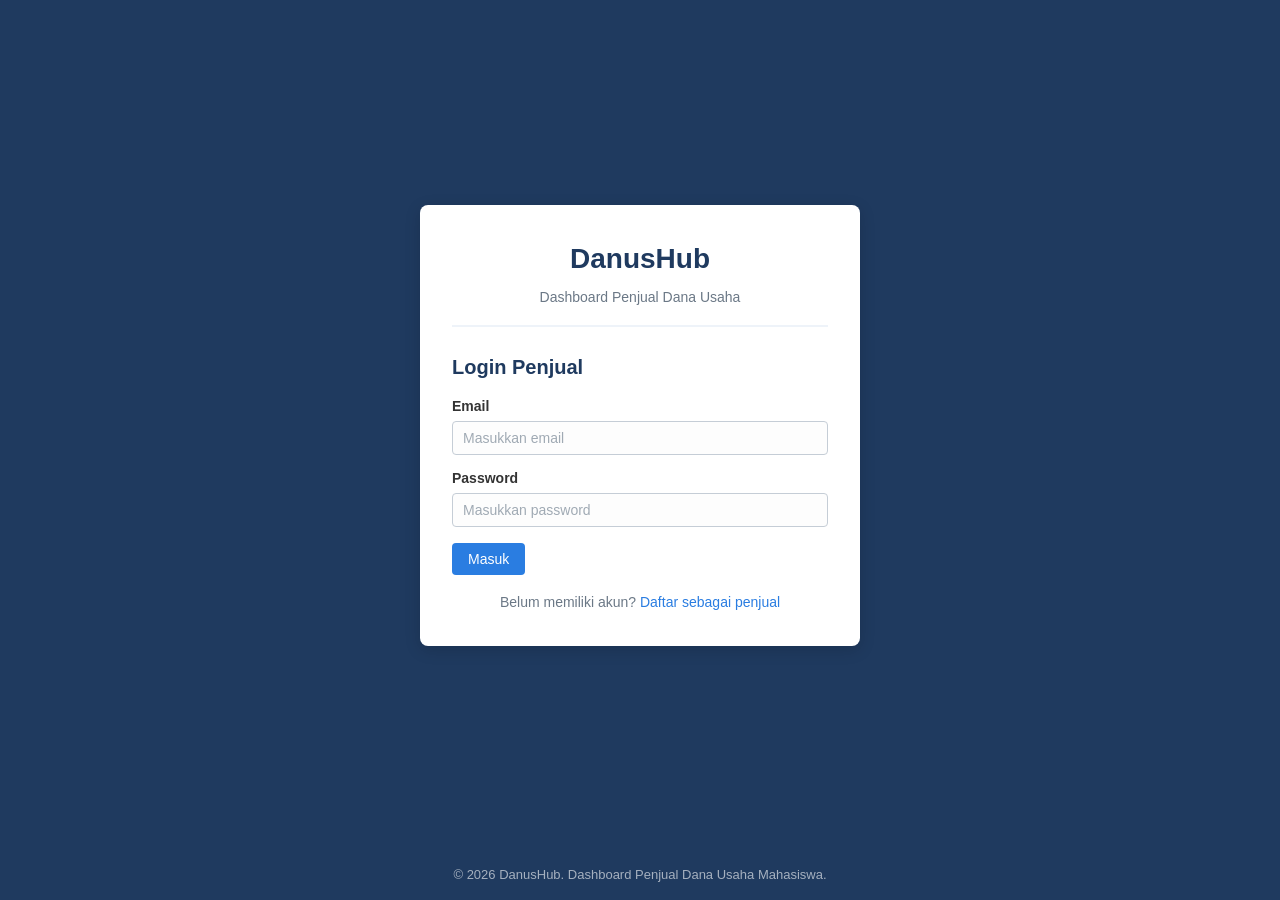
<file: index.html>
<!DOCTYPE html>
<html lang="id">
<head>
    <meta charset="UTF-8">
    <meta http-equiv="refresh" content="0; url=login.html">
    <title>DanusHub - Redirect</title>
</head>
<body>
    <p>Mengalihkan ke halaman login... <a href="login.html">Klik di sini jika tidak otomatis.</a></p>
</body>
</html>
</file>
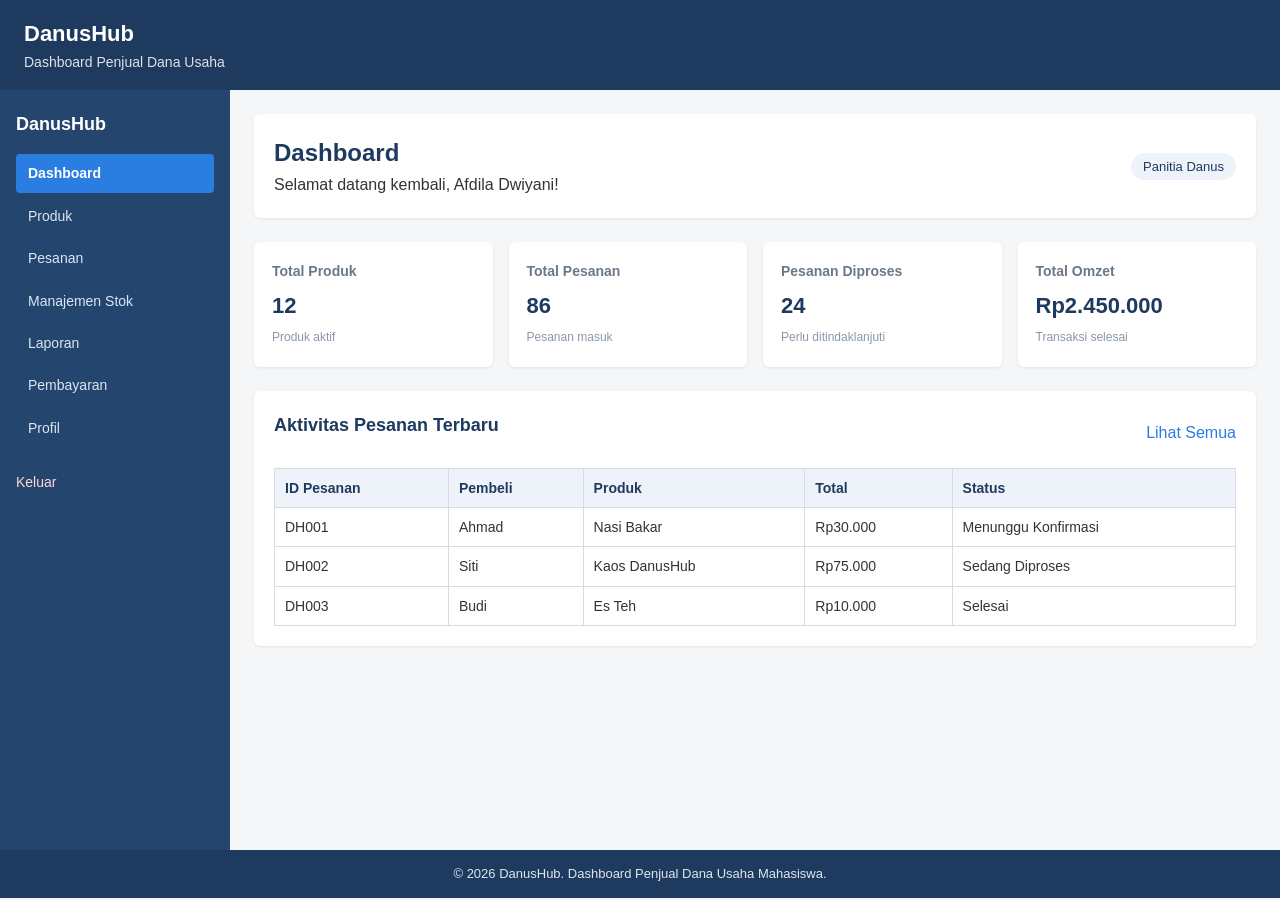
<file: dashboard.html>
<!DOCTYPE html>
<html lang="id">
<head>
    <meta charset="UTF-8">
    <meta name="viewport" content="width=device-width, initial-scale=1.0">
    <title>DanusHub - Dashboard</title>
    <link rel="stylesheet" href="style.css">
</head>
<body>
    <header class="topbar">
        <h1>DanusHub</h1>
        <p>Dashboard Penjual Dana Usaha</p>
    </header>

    <div class="layout">
        <aside class="sidebar">
            <h2>DanusHub</h2>
            <nav>
                <ul>
                    <li><a href="dashboard.html" class="active">Dashboard</a></li>
                    <li><a href="produk.html">Produk</a></li>
                    <li><a href="pesanan.html">Pesanan</a></li>
                    <li><a href="stok.html">Manajemen Stok</a></li>
                    <li><a href="laporan.html">Laporan</a></li>
                    <li><a href="pembayaran.html">Pembayaran</a></li>
                    <li><a href="profil.html">Profil</a></li>
                </ul>
            </nav>
            <a href="login.html">Keluar</a>
        </aside>

        <main class="main-content">
            <section class="dashboard-header">
                <div>
                    <h2>Dashboard</h2>
                    <p>Selamat datang kembali, Afdila Dwiyani!</p>
                </div>
                <div class="user-info">
                    <span>Panitia Danus</span>
                </div>
            </section>

            <section class="statistics">
                <article class="stat-card">
                    <h3>Total Produk</h3>
                    <p>12</p>
                    <span>Produk aktif</span>
                </article>
                <article class="stat-card">
                    <h3>Total Pesanan</h3>
                    <p>86</p>
                    <span>Pesanan masuk</span>
                </article>
                <article class="stat-card">
                    <h3>Pesanan Diproses</h3>
                    <p>24</p>
                    <span>Perlu ditindaklanjuti</span>
                </article>
                <article class="stat-card">
                    <h3>Total Omzet</h3>
                    <p>Rp2.450.000</p>
                    <span>Transaksi selesai</span>
                </article>
            </section>

            <section class="content-section">
                <div class="section-title">
                    <h2>Aktivitas Pesanan Terbaru</h2>
                    <a href="pesanan.html">Lihat Semua</a>
                </div>

                <table>
                    <thead>
                        <tr>
                            <th>ID Pesanan</th>
                            <th>Pembeli</th>
                            <th>Produk</th>
                            <th>Total</th>
                            <th>Status</th>
                        </tr>
                    </thead>
                    <tbody>
                        <tr>
                            <td>DH001</td>
                            <td>Ahmad</td>
                            <td>Nasi Bakar</td>
                            <td>Rp30.000</td>
                            <td>Menunggu Konfirmasi</td>
                        </tr>
                        <tr>
                            <td>DH002</td>
                            <td>Siti</td>
                            <td>Kaos DanusHub</td>
                            <td>Rp75.000</td>
                            <td>Sedang Diproses</td>
                        </tr>
                        <tr>
                            <td>DH003</td>
                            <td>Budi</td>
                            <td>Es Teh</td>
                            <td>Rp10.000</td>
                            <td>Selesai</td>
                        </tr>
                    </tbody>
                </table>
            </section>
        </main>
    </div>

    <footer>
        <p>&copy; 2026 DanusHub. Dashboard Penjual Dana Usaha Mahasiswa.</p>
    </footer>
</body>
</html>
</file>
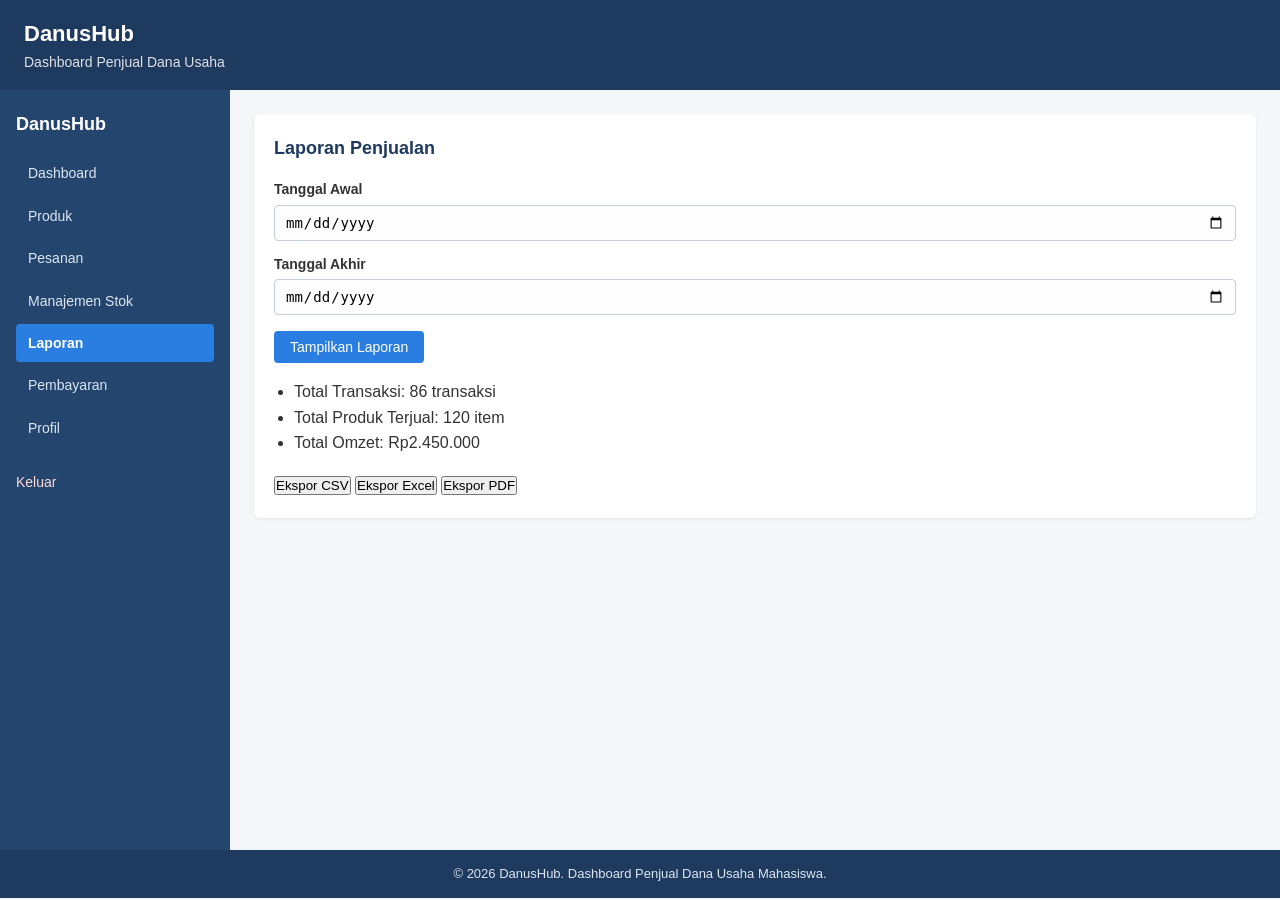
<file: laporan.html>
<!DOCTYPE html>
<html lang="id">
<head>
    <meta charset="UTF-8">
    <meta name="viewport" content="width=device-width, initial-scale=1.0">
    <title>DanusHub - Laporan</title>
    <link rel="stylesheet" href="style.css">
</head>
<body>
    <header class="topbar">
        <h1>DanusHub</h1>
        <p>Dashboard Penjual Dana Usaha</p>
    </header>

    <div class="layout">
        <aside class="sidebar">
            <h2>DanusHub</h2>
            <nav>
                <ul>
                    <li><a href="dashboard.html">Dashboard</a></li>
                    <li><a href="produk.html">Produk</a></li>
                    <li><a href="pesanan.html">Pesanan</a></li>
                    <li><a href="stok.html">Manajemen Stok</a></li>
                    <li><a href="laporan.html" class="active">Laporan</a></li>
                    <li><a href="pembayaran.html">Pembayaran</a></li>
                    <li><a href="profil.html">Profil</a></li>
                </ul>
            </nav>
            <a href="login.html">Keluar</a>
        </aside>

        <main class="main-content">
            <section class="content-section">
                <h2>Laporan Penjualan</h2>
                <form>
                    <label for="tanggal-awal">Tanggal Awal</label>
                    <input type="date" id="tanggal-awal">

                    <label for="tanggal-akhir">Tanggal Akhir</label>
                    <input type="date" id="tanggal-akhir">

                    <button type="submit">Tampilkan Laporan</button>
                </form>

                <ul style="margin-top: 16px; padding-left: 20px;">
                    <li>Total Transaksi: 86 transaksi</li>
                    <li>Total Produk Terjual: 120 item</li>
                    <li>Total Omzet: Rp2.450.000</li>
                </ul>

                <div style="margin-top: 16px;">
                    <button type="button">Ekspor CSV</button>
                    <button type="button">Ekspor Excel</button>
                    <button type="button">Ekspor PDF</button>
                </div>
            </section>
        </main>
    </div>

    <footer>
        <p>&copy; 2026 DanusHub. Dashboard Penjual Dana Usaha Mahasiswa.</p>
    </footer>
</body>
</html>
</file>
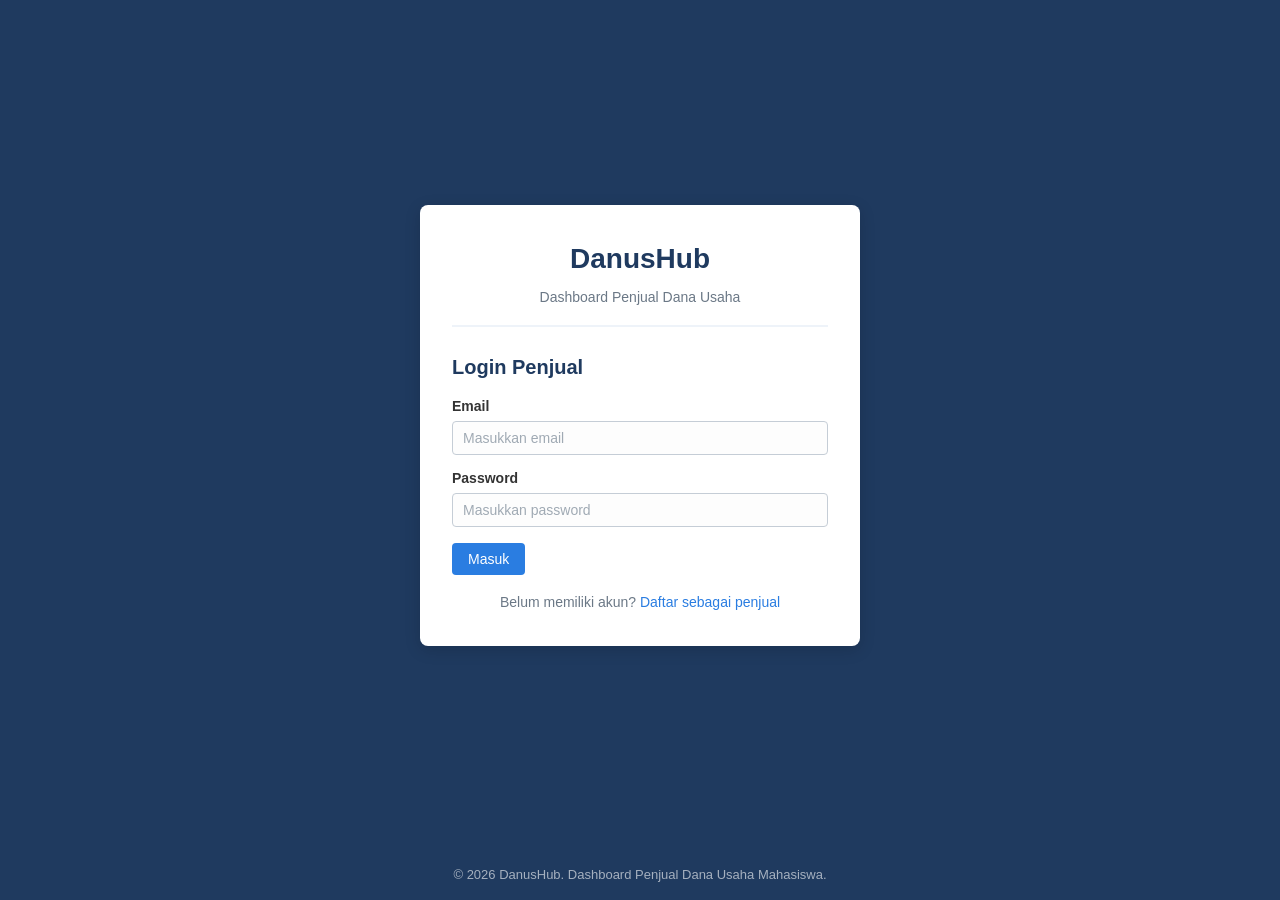
<file: login.html>
<!DOCTYPE html>
<html lang="id">
<head>
    <meta charset="UTF-8">
    <meta name="viewport" content="width=device-width, initial-scale=1.0">
    <title>DanusHub - Login</title>
    <link rel="stylesheet" href="style.css">
</head>
<body class="auth-page">

    <div class="auth-container">
        <div class="auth-card">
            <div class="auth-header">
                <h1>DanusHub</h1>
                <p>Dashboard Penjual Dana Usaha</p>
            </div>

            <h2>Login Penjual</h2>

            <form action="dashboard.html">
                <label for="login-email">Email</label>
                <input type="email" id="login-email" name="login-email" placeholder="Masukkan email" required>

                <label for="login-password">Password</label>
                <input type="password" id="login-password" name="login-password" placeholder="Masukkan password" required>

                <button type="submit">Masuk</button>
            </form>

            <p class="auth-link">Belum memiliki akun? <a href="pendaftaran.html">Daftar sebagai penjual</a></p>
        </div>
    </div>

    <footer>
        <p>&copy; 2026 DanusHub. Dashboard Penjual Dana Usaha Mahasiswa.</p>
    </footer>

</body>
</html>
</file>
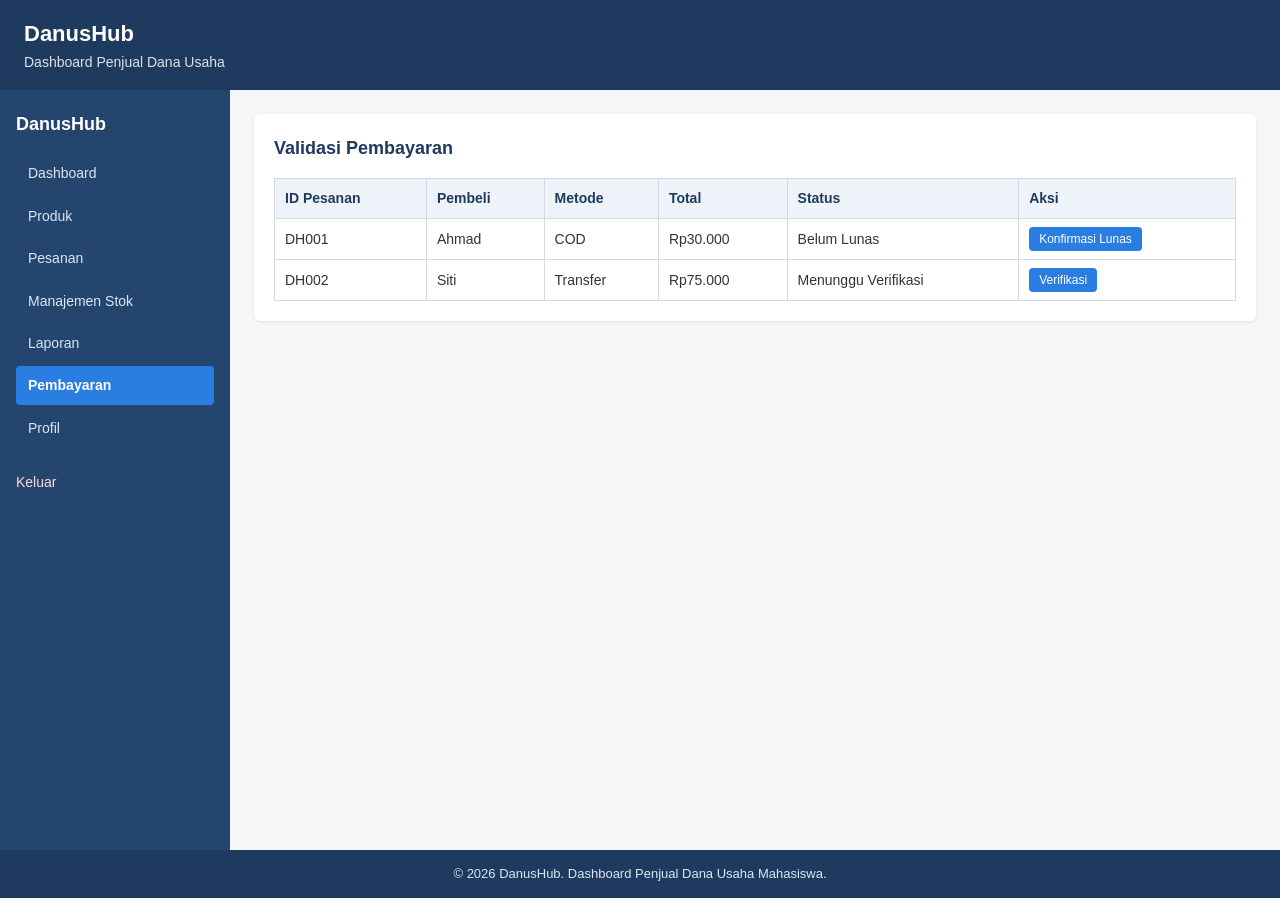
<file: pembayaran.html>
<!DOCTYPE html>
<html lang="id">
<head>
    <meta charset="UTF-8">
    <meta name="viewport" content="width=device-width, initial-scale=1.0">
    <title>DanusHub - Pembayaran</title>
    <link rel="stylesheet" href="style.css">
</head>
<body>
    <header class="topbar">
        <h1>DanusHub</h1>
        <p>Dashboard Penjual Dana Usaha</p>
    </header>

    <div class="layout">
        <aside class="sidebar">
            <h2>DanusHub</h2>
            <nav>
                <ul>
                    <li><a href="dashboard.html">Dashboard</a></li>
                    <li><a href="produk.html">Produk</a></li>
                    <li><a href="pesanan.html">Pesanan</a></li>
                    <li><a href="stok.html">Manajemen Stok</a></li>
                    <li><a href="laporan.html">Laporan</a></li>
                    <li><a href="pembayaran.html" class="active">Pembayaran</a></li>
                    <li><a href="profil.html">Profil</a></li>
                </ul>
            </nav>
            <a href="login.html">Keluar</a>
        </aside>

        <main class="main-content">
            <section class="content-section">
                <h2>Validasi Pembayaran</h2>
                <table>
                    <thead>
                        <tr>
                            <th>ID Pesanan</th>
                            <th>Pembeli</th>
                            <th>Metode</th>
                            <th>Total</th>
                            <th>Status</th>
                            <th>Aksi</th>
                        </tr>
                    </thead>
                    <tbody>
                        <tr>
                            <td>DH001</td>
                            <td>Ahmad</td>
                            <td>COD</td>
                            <td>Rp30.000</td>
                            <td>Belum Lunas</td>
                            <td><button type="button">Konfirmasi Lunas</button></td>
                        </tr>
                        <tr>
                            <td>DH002</td>
                            <td>Siti</td>
                            <td>Transfer</td>
                            <td>Rp75.000</td>
                            <td>Menunggu Verifikasi</td>
                            <td><button type="button">Verifikasi</button></td>
                        </tr>
                    </tbody>
                </table>
            </section>
        </main>
    </div>

    <footer>
        <p>&copy; 2026 DanusHub. Dashboard Penjual Dana Usaha Mahasiswa.</p>
    </footer>
</body>
</html>
</file>
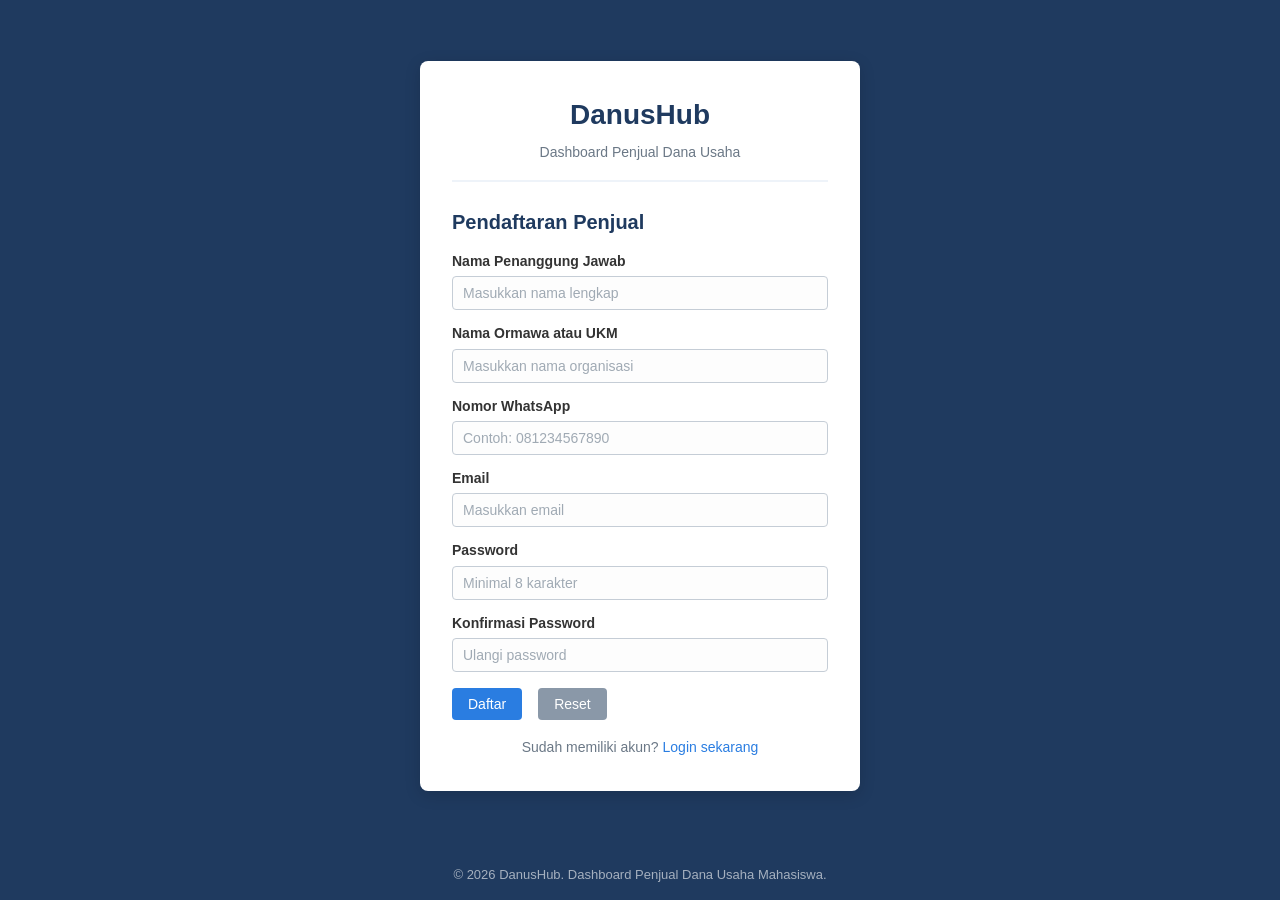
<file: pendaftaran.html>
<!DOCTYPE html>
<html lang="id">
<head>
    <meta charset="UTF-8">
    <meta name="viewport" content="width=device-width, initial-scale=1.0">
    <title>DanusHub - Pendaftaran</title>
    <link rel="stylesheet" href="style.css">
</head>
<body class="auth-page">

    <div class="auth-container">
        <div class="auth-card">
            <div class="auth-header">
                <h1>DanusHub</h1>
                <p>Dashboard Penjual Dana Usaha</p>
            </div>

            <h2>Pendaftaran Penjual</h2>

            <form action="dashboard.html">
                <label for="nama-penanggung-jawab">Nama Penanggung Jawab</label>
                <input type="text" id="nama-penanggung-jawab" name="nama-penanggung-jawab" placeholder="Masukkan nama lengkap" required>

                <label for="nama-ormawa">Nama Ormawa atau UKM</label>
                <input type="text" id="nama-ormawa" name="nama-ormawa" placeholder="Masukkan nama organisasi" required>

                <label for="nomor-whatsapp">Nomor WhatsApp</label>
                <input type="tel" id="nomor-whatsapp" name="nomor-whatsapp" placeholder="Contoh: 081234567890" required>

                <label for="email-pendaftaran">Email</label>
                <input type="email" id="email-pendaftaran" name="email-pendaftaran" placeholder="Masukkan email" required>

                <label for="password-pendaftaran">Password</label>
                <input type="password" id="password-pendaftaran" name="password-pendaftaran" placeholder="Minimal 8 karakter" required>

                <label for="konfirmasi-password">Konfirmasi Password</label>
                <input type="password" id="konfirmasi-password" name="konfirmasi-password" placeholder="Ulangi password" required>

                <div class="auth-buttons">
                    <button type="submit">Daftar</button>
                    <button type="reset">Reset</button>
                </div>
            </form>

            <p class="auth-link">Sudah memiliki akun? <a href="login.html">Login sekarang</a></p>
        </div>
    </div>

    <footer>
        <p>&copy; 2026 DanusHub. Dashboard Penjual Dana Usaha Mahasiswa.</p>
    </footer>

</body>
</html>
</file>
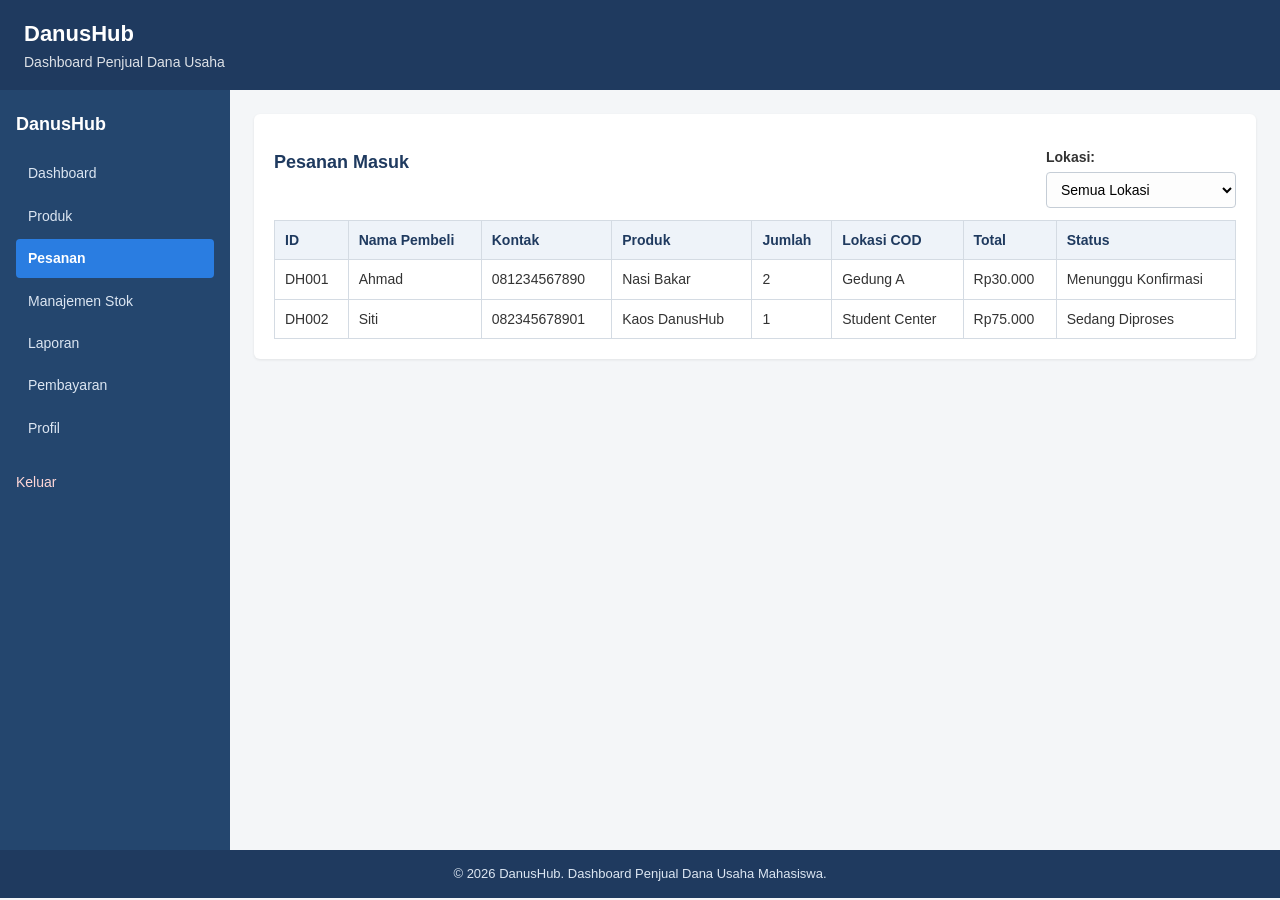
<file: pesanan.html>
<!DOCTYPE html>
<html lang="id">
<head>
    <meta charset="UTF-8">
    <meta name="viewport" content="width=device-width, initial-scale=1.0">
    <title>DanusHub - Pesanan</title>
    <link rel="stylesheet" href="style.css">
</head>
<body>
    <header class="topbar">
        <h1>DanusHub</h1>
        <p>Dashboard Penjual Dana Usaha</p>
    </header>

    <div class="layout">
        <aside class="sidebar">
            <h2>DanusHub</h2>
            <nav>
                <ul>
                    <li><a href="dashboard.html">Dashboard</a></li>
                    <li><a href="produk.html">Produk</a></li>
                    <li><a href="pesanan.html" class="active">Pesanan</a></li>
                    <li><a href="stok.html">Manajemen Stok</a></li>
                    <li><a href="laporan.html">Laporan</a></li>
                    <li><a href="pembayaran.html">Pembayaran</a></li>
                    <li><a href="profil.html">Profil</a></li>
                </ul>
            </nav>
            <a href="login.html">Keluar</a>
        </aside>

        <main class="main-content">
            <section class="content-section">
                <div class="section-title">
                    <h2>Pesanan Masuk</h2>
                    <form>
                        <label for="filter-lokasi">Lokasi:</label>
                        <select id="filter-lokasi">
                            <option>Semua Lokasi</option>
                            <option>Gedung A</option>
                            <option>Gedung Kuliah Terpadu</option>
                            <option>Student Center</option>
                        </select>
                    </form>
                </div>

                <table>
                    <thead>
                        <tr>
                            <th>ID</th>
                            <th>Nama Pembeli</th>
                            <th>Kontak</th>
                            <th>Produk</th>
                            <th>Jumlah</th>
                            <th>Lokasi COD</th>
                            <th>Total</th>
                            <th>Status</th>
                        </tr>
                    </thead>
                    <tbody>
                        <tr>
                            <td>DH001</td>
                            <td>Ahmad</td>
                            <td>081234567890</td>
                            <td>Nasi Bakar</td>
                            <td>2</td>
                            <td>Gedung A</td>
                            <td>Rp30.000</td>
                            <td>Menunggu Konfirmasi</td>
                        </tr>
                        <tr>
                            <td>DH002</td>
                            <td>Siti</td>
                            <td>082345678901</td>
                            <td>Kaos DanusHub</td>
                            <td>1</td>
                            <td>Student Center</td>
                            <td>Rp75.000</td>
                            <td>Sedang Diproses</td>
                        </tr>
                    </tbody>
                </table>
            </section>
        </main>
    </div>

    <footer>
        <p>&copy; 2026 DanusHub. Dashboard Penjual Dana Usaha Mahasiswa.</p>
    </footer>
</body>
</html>
</file>
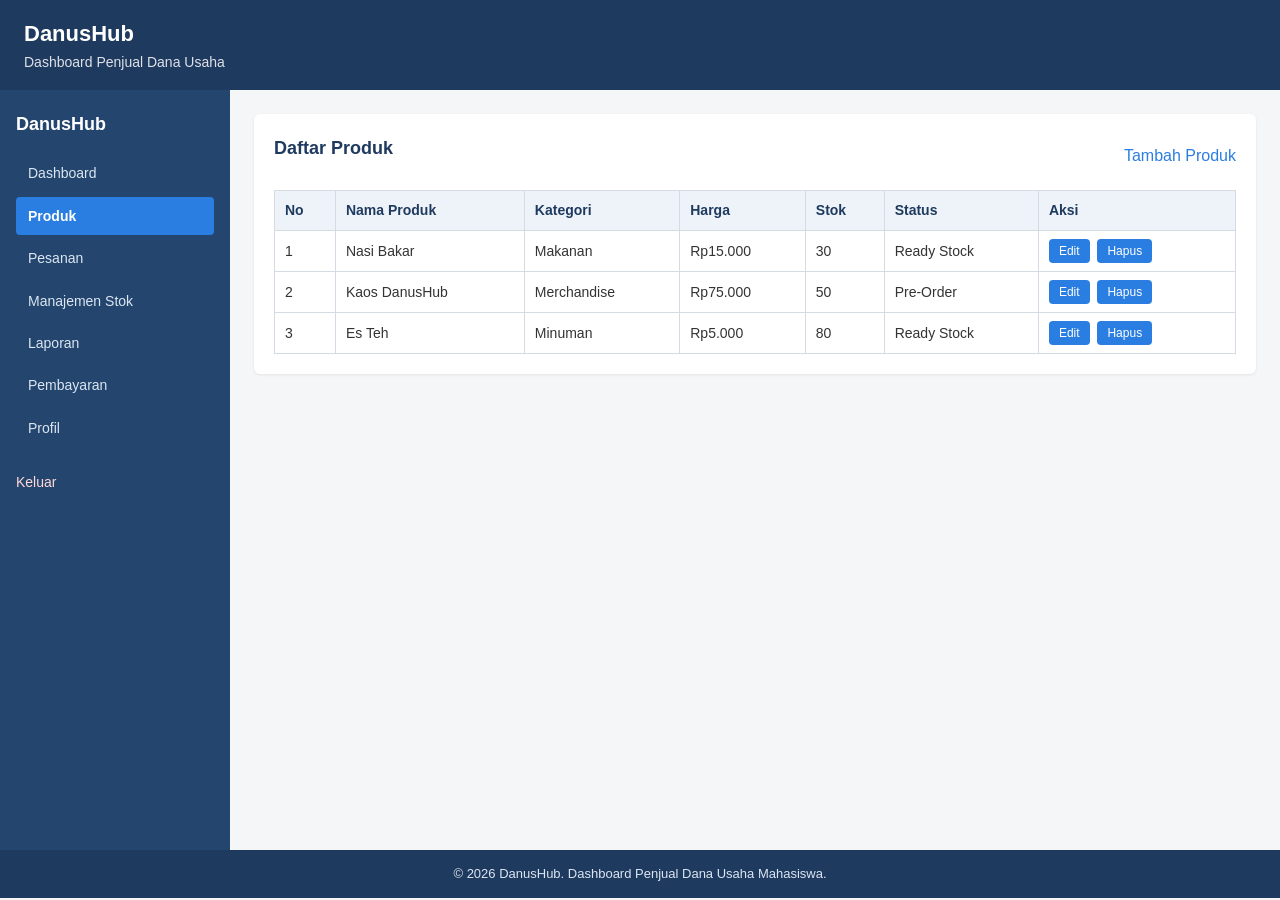
<file: produk.html>
<!DOCTYPE html>
<html lang="id">
<head>
    <meta charset="UTF-8">
    <meta name="viewport" content="width=device-width, initial-scale=1.0">
    <title>DanusHub - Produk</title>
    <link rel="stylesheet" href="style.css">
</head>
<body>
    <header class="topbar">
        <h1>DanusHub</h1>
        <p>Dashboard Penjual Dana Usaha</p>
    </header>

    <div class="layout">
        <aside class="sidebar">
            <h2>DanusHub</h2>
            <nav>
                <ul>
                    <li><a href="dashboard.html">Dashboard</a></li>
                    <li><a href="produk.html" class="active">Produk</a></li>
                    <li><a href="pesanan.html">Pesanan</a></li>
                    <li><a href="stok.html">Manajemen Stok</a></li>
                    <li><a href="laporan.html">Laporan</a></li>
                    <li><a href="pembayaran.html">Pembayaran</a></li>
                    <li><a href="profil.html">Profil</a></li>
                </ul>
            </nav>
            <a href="login.html">Keluar</a>
        </aside>

        <main class="main-content">
            <section class="content-section">
                <div class="section-title">
                    <h2>Daftar Produk</h2>
                    <a href="tambah-produk.html">Tambah Produk</a>
                </div>

                <table>
                    <thead>
                        <tr>
                            <th>No</th>
                            <th>Nama Produk</th>
                            <th>Kategori</th>
                            <th>Harga</th>
                            <th>Stok</th>
                            <th>Status</th>
                            <th>Aksi</th>
                        </tr>
                    </thead>
                    <tbody>
                        <tr>
                            <td>1</td>
                            <td>Nasi Bakar</td>
                            <td>Makanan</td>
                            <td>Rp15.000</td>
                            <td>30</td>
                            <td>Ready Stock</td>
                            <td>
                                <button type="button">Edit</button>
                                <button type="button">Hapus</button>
                            </td>
                        </tr>
                        <tr>
                            <td>2</td>
                            <td>Kaos DanusHub</td>
                            <td>Merchandise</td>
                            <td>Rp75.000</td>
                            <td>50</td>
                            <td>Pre-Order</td>
                            <td>
                                <button type="button">Edit</button>
                                <button type="button">Hapus</button>
                            </td>
                        </tr>
                        <tr>
                            <td>3</td>
                            <td>Es Teh</td>
                            <td>Minuman</td>
                            <td>Rp5.000</td>
                            <td>80</td>
                            <td>Ready Stock</td>
                            <td>
                                <button type="button">Edit</button>
                                <button type="button">Hapus</button>
                            </td>
                        </tr>
                    </tbody>
                </table>
            </section>
        </main>
    </div>

    <footer>
        <p>&copy; 2026 DanusHub. Dashboard Penjual Dana Usaha Mahasiswa.</p>
    </footer>
</body>
</html>
</file>
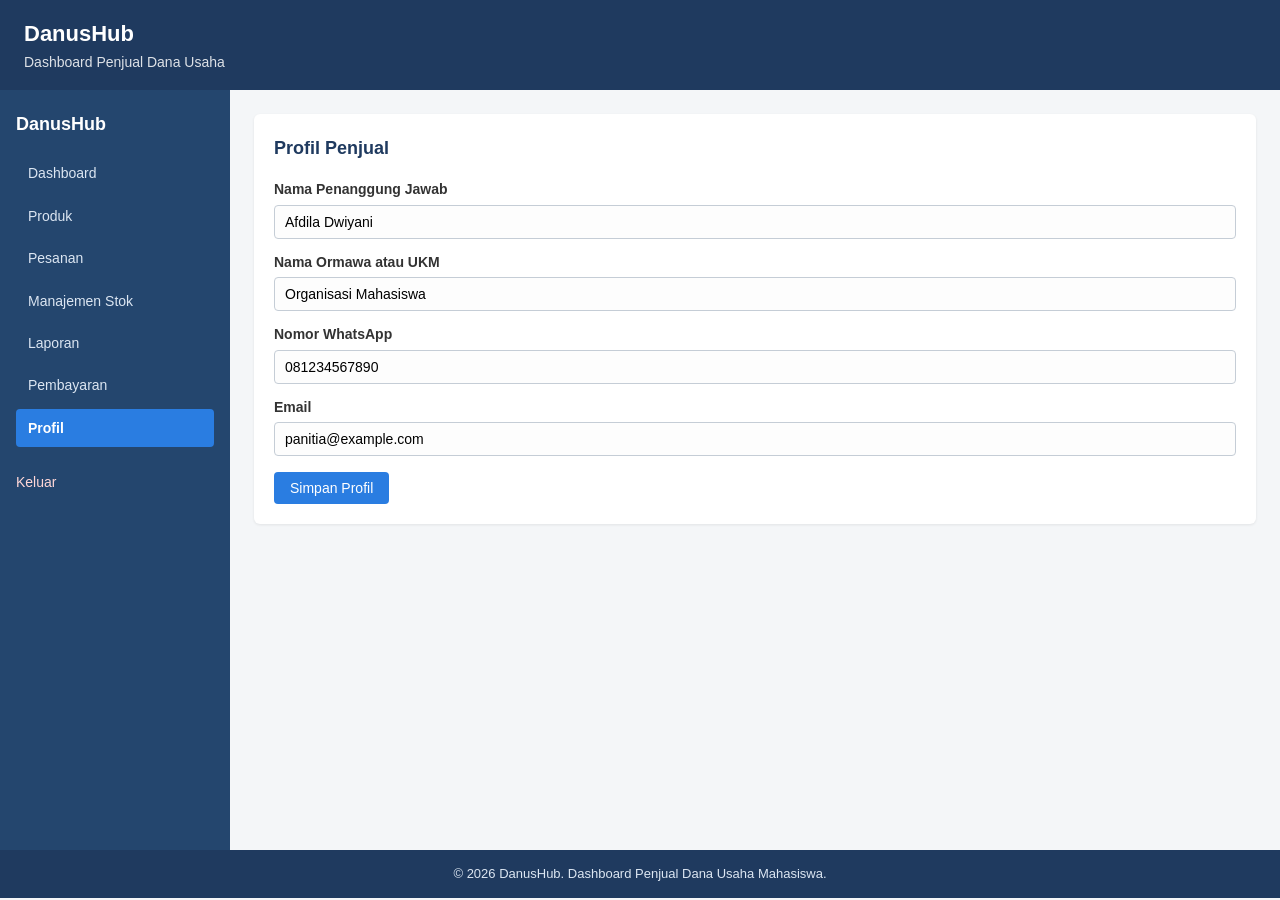
<file: profil.html>
<!DOCTYPE html>
<html lang="id">
<head>
    <meta charset="UTF-8">
    <meta name="viewport" content="width=device-width, initial-scale=1.0">
    <title>DanusHub - Profil</title>
    <link rel="stylesheet" href="style.css">
</head>
<body>
    <header class="topbar">
        <h1>DanusHub</h1>
        <p>Dashboard Penjual Dana Usaha</p>
    </header>

    <div class="layout">
        <aside class="sidebar">
            <h2>DanusHub</h2>
            <nav>
                <ul>
                    <li><a href="dashboard.html">Dashboard</a></li>
                    <li><a href="produk.html">Produk</a></li>
                    <li><a href="pesanan.html">Pesanan</a></li>
                    <li><a href="stok.html">Manajemen Stok</a></li>
                    <li><a href="laporan.html">Laporan</a></li>
                    <li><a href="pembayaran.html">Pembayaran</a></li>
                    <li><a href="profil.html" class="active">Profil</a></li>
                </ul>
            </nav>
            <a href="login.html">Keluar</a>
        </aside>

        <main class="main-content">
            <section class="content-section">
                <h2>Profil Penjual</h2>
                <form>
                    <label for="nama">Nama Penanggung Jawab</label>
                    <input type="text" id="nama" value="Afdila Dwiyani">

                    <label for="ormawa">Nama Ormawa atau UKM</label>
                    <input type="text" id="ormawa" value="Organisasi Mahasiswa">

                    <label for="whatsapp">Nomor WhatsApp</label>
                    <input type="tel" id="whatsapp" value="081234567890">

                    <label for="email">Email</label>
                    <input type="email" id="email" value="panitia@example.com">

                    <button type="submit">Simpan Profil</button>
                </form>
            </section>
        </main>
    </div>

    <footer>
        <p>&copy; 2026 DanusHub. Dashboard Penjual Dana Usaha Mahasiswa.</p>
    </footer>
</body>
</html>
</file>
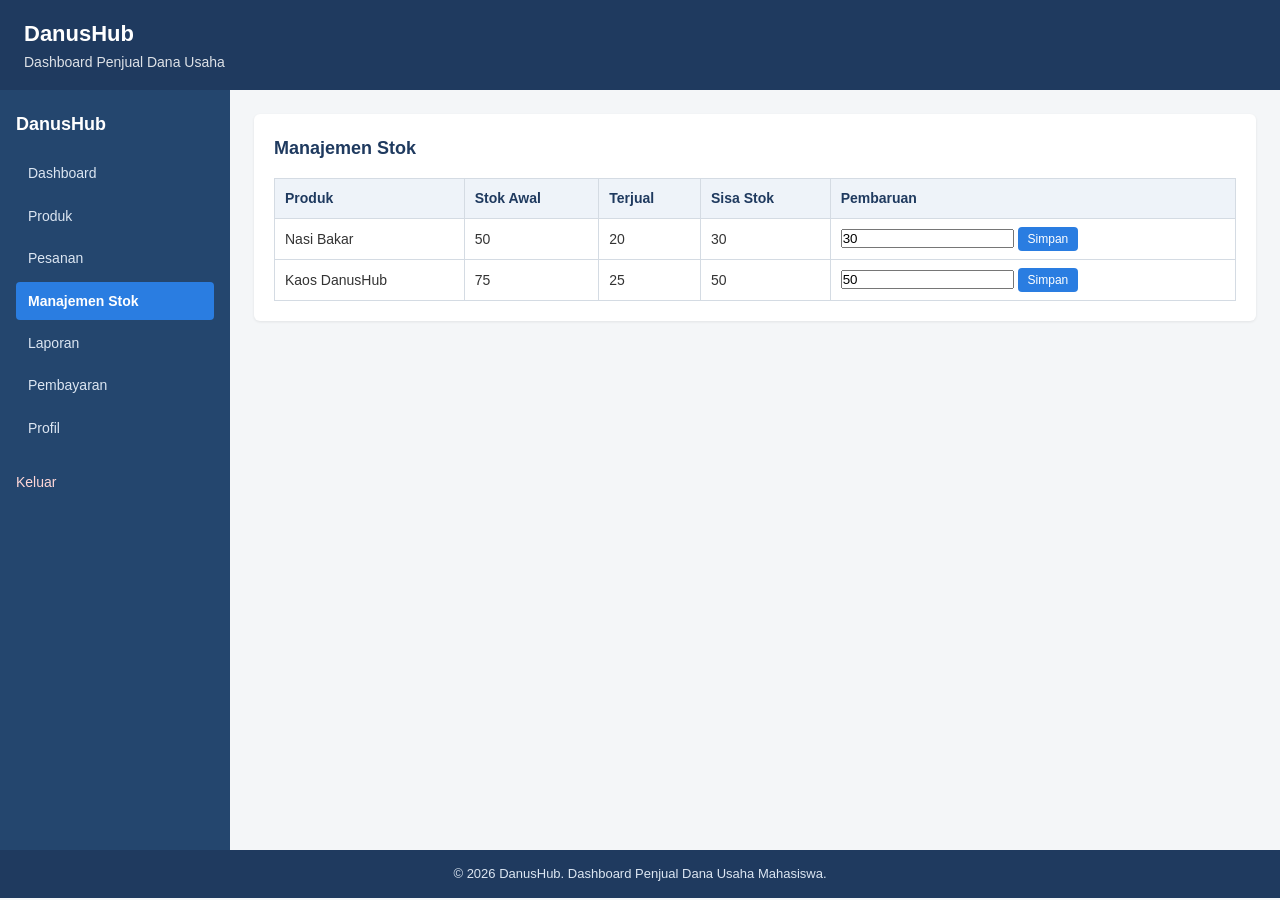
<file: stok.html>
<!DOCTYPE html>
<html lang="id">
<head>
    <meta charset="UTF-8">
    <meta name="viewport" content="width=device-width, initial-scale=1.0">
    <title>DanusHub - Manajemen Stok</title>
    <link rel="stylesheet" href="style.css">
</head>
<body>
    <header class="topbar">
        <h1>DanusHub</h1>
        <p>Dashboard Penjual Dana Usaha</p>
    </header>

    <div class="layout">
        <aside class="sidebar">
            <h2>DanusHub</h2>
            <nav>
                <ul>
                    <li><a href="dashboard.html">Dashboard</a></li>
                    <li><a href="produk.html">Produk</a></li>
                    <li><a href="pesanan.html">Pesanan</a></li>
                    <li><a href="stok.html" class="active">Manajemen Stok</a></li>
                    <li><a href="laporan.html">Laporan</a></li>
                    <li><a href="pembayaran.html">Pembayaran</a></li>
                    <li><a href="profil.html">Profil</a></li>
                </ul>
            </nav>
            <a href="login.html">Keluar</a>
        </aside>

        <main class="main-content">
            <section class="content-section">
                <h2>Manajemen Stok</h2>
                <table>
                    <thead>
                        <tr>
                            <th>Produk</th>
                            <th>Stok Awal</th>
                            <th>Terjual</th>
                            <th>Sisa Stok</th>
                            <th>Pembaruan</th>
                        </tr>
                    </thead>
                    <tbody>
                        <tr>
                            <td>Nasi Bakar</td>
                            <td>50</td>
                            <td>20</td>
                            <td>30</td>
                            <td>
                                <input type="number" value="30">
                                <button type="button">Simpan</button>
                            </td>
                        </tr>
                        <tr>
                            <td>Kaos DanusHub</td>
                            <td>75</td>
                            <td>25</td>
                            <td>50</td>
                            <td>
                                <input type="number" value="50">
                                <button type="button">Simpan</button>
                            </td>
                        </tr>
                    </tbody>
                </table>
            </section>
        </main>
    </div>

    <footer>
        <p>&copy; 2026 DanusHub. Dashboard Penjual Dana Usaha Mahasiswa.</p>
    </footer>
</body>
</html>
</file>
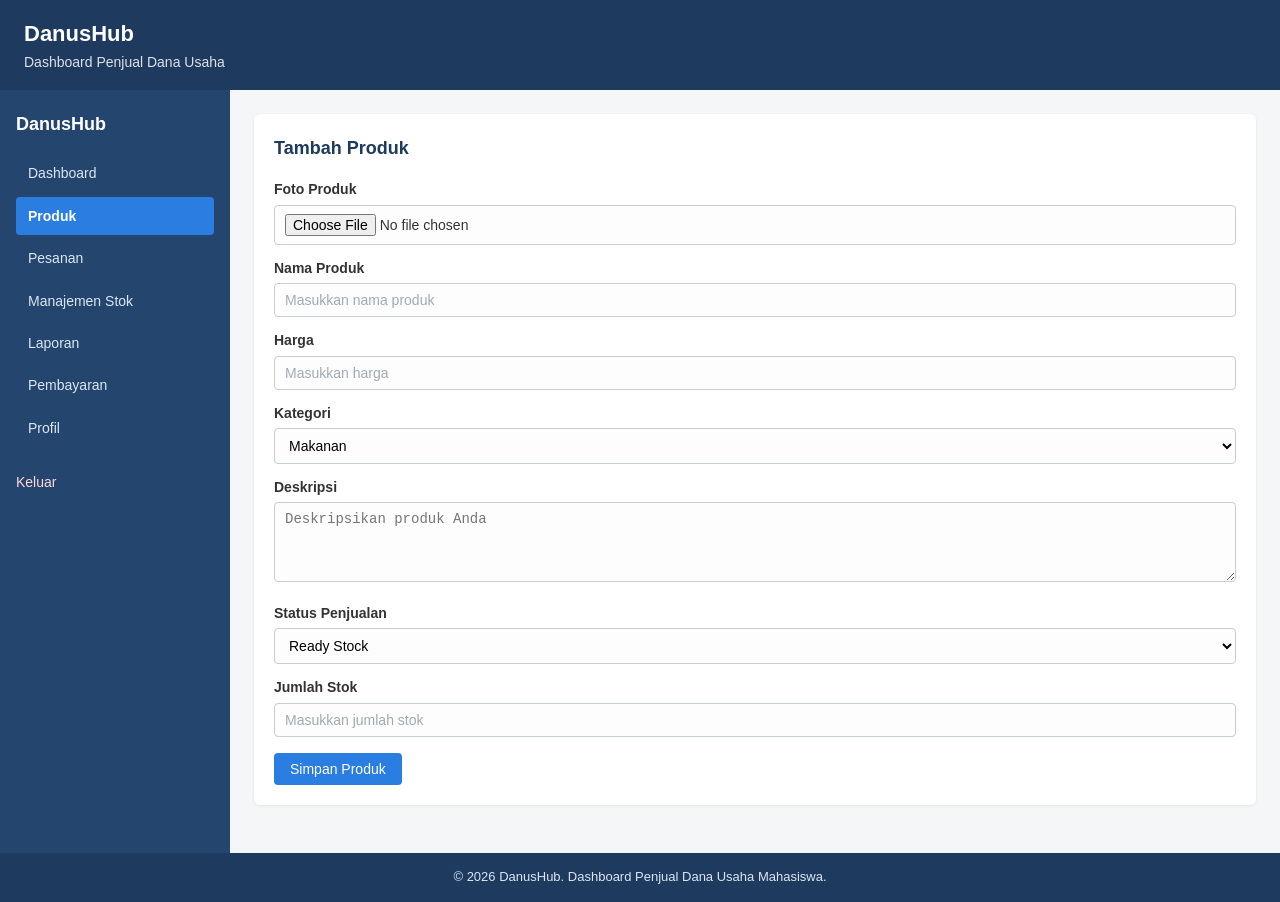
<file: tambah-produk.html>
<!DOCTYPE html>
<html lang="id">
<head>
    <meta charset="UTF-8">
    <meta name="viewport" content="width=device-width, initial-scale=1.0">
    <title>DanusHub - Tambah Produk</title>
    <link rel="stylesheet" href="style.css">
</head>
<body>
    <header class="topbar">
        <h1>DanusHub</h1>
        <p>Dashboard Penjual Dana Usaha</p>
    </header>

    <div class="layout">
        <aside class="sidebar">
            <h2>DanusHub</h2>
            <nav>
                <ul>
                    <li><a href="dashboard.html">Dashboard</a></li>
                    <li><a href="produk.html" class="active">Produk</a></li>
                    <li><a href="pesanan.html">Pesanan</a></li>
                    <li><a href="stok.html">Manajemen Stok</a></li>
                    <li><a href="laporan.html">Laporan</a></li>
                    <li><a href="pembayaran.html">Pembayaran</a></li>
                    <li><a href="profil.html">Profil</a></li>
                </ul>
            </nav>
            <a href="login.html">Keluar</a>
        </aside>

        <main class="main-content">
            <section class="content-section">
                <h2>Tambah Produk</h2>
                <form>
                    <label for="foto">Foto Produk</label>
                    <input type="file" id="foto" name="foto">

                    <label for="nama-produk">Nama Produk</label>
                    <input type="text" id="nama-produk" name="nama-produk" placeholder="Masukkan nama produk" required>

                    <label for="harga">Harga</label>
                    <input type="number" id="harga" name="harga" placeholder="Masukkan harga" required>

                    <label for="kategori">Kategori</label>
                    <select id="kategori" name="kategori">
                        <option value="makanan">Makanan</option>
                        <option value="minuman">Minuman</option>
                        <option value="merchandise">Merchandise</option>
                        <option value="jasa">Jasa</option>
                    </select>

                    <label for="deskripsi">Deskripsi</label>
                    <textarea id="deskripsi" name="deskripsi" placeholder="Deskripsikan produk Anda"></textarea>

                    <label for="status">Status Penjualan</label>
                    <select id="status" name="status">
                        <option value="ready">Ready Stock</option>
                        <option value="po">Pre-Order</option>
                    </select>

                    <label for="stok-produk">Jumlah Stok</label>
                    <input type="number" id="stok-produk" name="stok-produk" min="0" placeholder="Masukkan jumlah stok">

                    <button type="submit">Simpan Produk</button>
                </form>
            </section>
        </main>
    </div>

    <footer>
        <p>&copy; 2026 DanusHub. Dashboard Penjual Dana Usaha Mahasiswa.</p>
    </footer>
</body>
</html>
</file>
<file: style.css>
/* ===== Reset & Dasar ===== */
* {
    margin: 0;
    padding: 0;
    box-sizing: border-box;
}

body {
    font-family: Arial, Helvetica, sans-serif;
    background-color: #f4f6f8;
    color: #333;
    line-height: 1.6;
}

a {
    color: #2a7de1;
    text-decoration: none;
}

a:hover {
    text-decoration: underline;
}

/* ===== Topbar ===== */
.topbar {
    background-color: #1f3a5f;
    color: #fff;
    padding: 16px 24px;
}

.topbar h1 {
    font-size: 22px;
}

.topbar p {
    font-size: 14px;
    opacity: 0.85;
}

/* ===== Layout ===== */
.layout {
    display: flex;
    min-height: calc(100vh - 140px);
}

/* ===== Sidebar ===== */
.sidebar {
    width: 230px;
    background-color: #24466e;
    color: #fff;
    padding: 20px 16px;
    flex-shrink: 0;
}

.sidebar h2 {
    font-size: 18px;
    margin-bottom: 16px;
}

.sidebar nav ul {
    list-style: none;
}

.sidebar nav ul li {
    margin-bottom: 4px;
}

.sidebar nav ul li a {
    color: #dce6f2;
    display: block;
    padding: 8px 12px;
    border-radius: 4px;
    font-size: 14px;
    transition: background-color 0.2s;
}

.sidebar nav ul li a:hover {
    background-color: #2f5a8a;
    text-decoration: none;
}

/* Sidebar Active State */
.sidebar nav ul li a.active {
    background-color: #2a7de1;
    color: #fff;
    font-weight: bold;
}

.sidebar > a {
    display: inline-block;
    margin-top: 20px;
    color: #ffd7d7;
    font-size: 14px;
}

.sidebar > a:hover {
    color: #ff9999;
}

/* ===== Main Content ===== */
.main-content {
    flex: 1;
    padding: 24px;
}

.content-section {
    background-color: #fff;
    padding: 20px;
    margin-bottom: 24px;
    border-radius: 6px;
    box-shadow: 0 1px 3px rgba(0, 0, 0, 0.08);
}

.content-section h2 {
    font-size: 18px;
    margin-bottom: 16px;
    color: #1f3a5f;
}

.section-title {
    display: flex;
    justify-content: space-between;
    align-items: center;
    margin-bottom: 12px;
}

/* ===== Form ===== */
form label {
    display: block;
    margin-top: 12px;
    margin-bottom: 4px;
    font-size: 14px;
    font-weight: bold;
}

form input,
form select,
form textarea {
    width: 100%;
    padding: 8px 10px;
    border: 1px solid #c5cdd6;
    border-radius: 4px;
    font-size: 14px;
    background-color: #fdfdfd;
}

form input::placeholder {
    color: #a0aab4;
}

form textarea {
    min-height: 80px;
    resize: vertical;
}

form button {
    margin-top: 16px;
    margin-right: 8px;
    padding: 8px 16px;
    background-color: #2a7de1;
    color: #fff;
    border: none;
    border-radius: 4px;
    cursor: pointer;
    font-size: 14px;
}

form button[type="reset"] {
    background-color: #8a98a8;
}

form button:hover {
    opacity: 0.9;
}

/* ===== Tabel ===== */
table {
    width: 100%;
    border-collapse: collapse;
    margin-top: 12px;
    font-size: 14px;
}

table th,
table td {
    border: 1px solid #d4dbe3;
    padding: 8px 10px;
    text-align: left;
}

table th {
    background-color: #eef3f9;
    color: #1f3a5f;
}

table button {
    padding: 5px 10px;
    font-size: 12px;
    border: none;
    border-radius: 4px;
    background-color: #2a7de1;
    color: #fff;
    cursor: pointer;
    margin-right: 4px;
}

table button:hover {
    opacity: 0.9;
}

/* ===== Dashboard ===== */
.dashboard-header {
    display: flex;
    justify-content: space-between;
    align-items: center;
    background-color: #fff;
    padding: 20px;
    border-radius: 6px;
    margin-bottom: 24px;
    box-shadow: 0 1px 3px rgba(0, 0, 0, 0.08);
}

.dashboard-header h2 {
    color: #1f3a5f;
}

.user-info span {
    background-color: #eef3f9;
    padding: 6px 12px;
    border-radius: 20px;
    font-size: 13px;
    color: #1f3a5f;
}

.statistics {
    display: grid;
    grid-template-columns: repeat(auto-fit, minmax(180px, 1fr));
    gap: 16px;
    margin-bottom: 24px;
}

.stat-card {
    background-color: #fff;
    padding: 18px;
    border-radius: 6px;
    box-shadow: 0 1px 3px rgba(0, 0, 0, 0.08);
}

.stat-card h3 {
    font-size: 14px;
    color: #6b7886;
    margin-bottom: 6px;
}

.stat-card p {
    font-size: 22px;
    font-weight: bold;
    color: #1f3a5f;
}

.stat-card span {
    font-size: 12px;
    color: #8a98a8;
}

/* ===== Auth Pages (Login & Pendaftaran) ===== */
.auth-page {
    background-color: #1f3a5f;
    min-height: 100vh;
    display: flex;
    flex-direction: column;
}

.auth-container {
    flex: 1;
    display: flex;
    justify-content: center;
    align-items: center;
    padding: 40px 20px;
}

.auth-card {
    background-color: #fff;
    padding: 32px;
    border-radius: 8px;
    box-shadow: 0 4px 16px rgba(0, 0, 0, 0.15);
    width: 100%;
    max-width: 440px;
}

.auth-header {
    text-align: center;
    margin-bottom: 24px;
    padding-bottom: 16px;
    border-bottom: 2px solid #eef3f9;
}

.auth-header h1 {
    font-size: 28px;
    color: #1f3a5f;
    margin-bottom: 4px;
}

.auth-header p {
    font-size: 14px;
    color: #6b7886;
}

.auth-card h2 {
    font-size: 20px;
    color: #1f3a5f;
    margin-bottom: 8px;
}

.auth-link {
    margin-top: 16px;
    text-align: center;
    font-size: 14px;
    color: #6b7886;
}

.auth-buttons {
    display: flex;
    gap: 8px;
}

.auth-page footer {
    background-color: transparent;
    color: rgba(255, 255, 255, 0.6);
}

/* ===== Footer ===== */
footer {
    background-color: #1f3a5f;
    color: #dce6f2;
    text-align: center;
    padding: 14px;
    font-size: 13px;
}

/* ===== Responsif ===== */
@media (max-width: 768px) {
    .layout {
        flex-direction: column;
    }

    .sidebar {
        width: 100%;
    }

    .auth-card {
        margin: 20px;
    }
}
</file>
